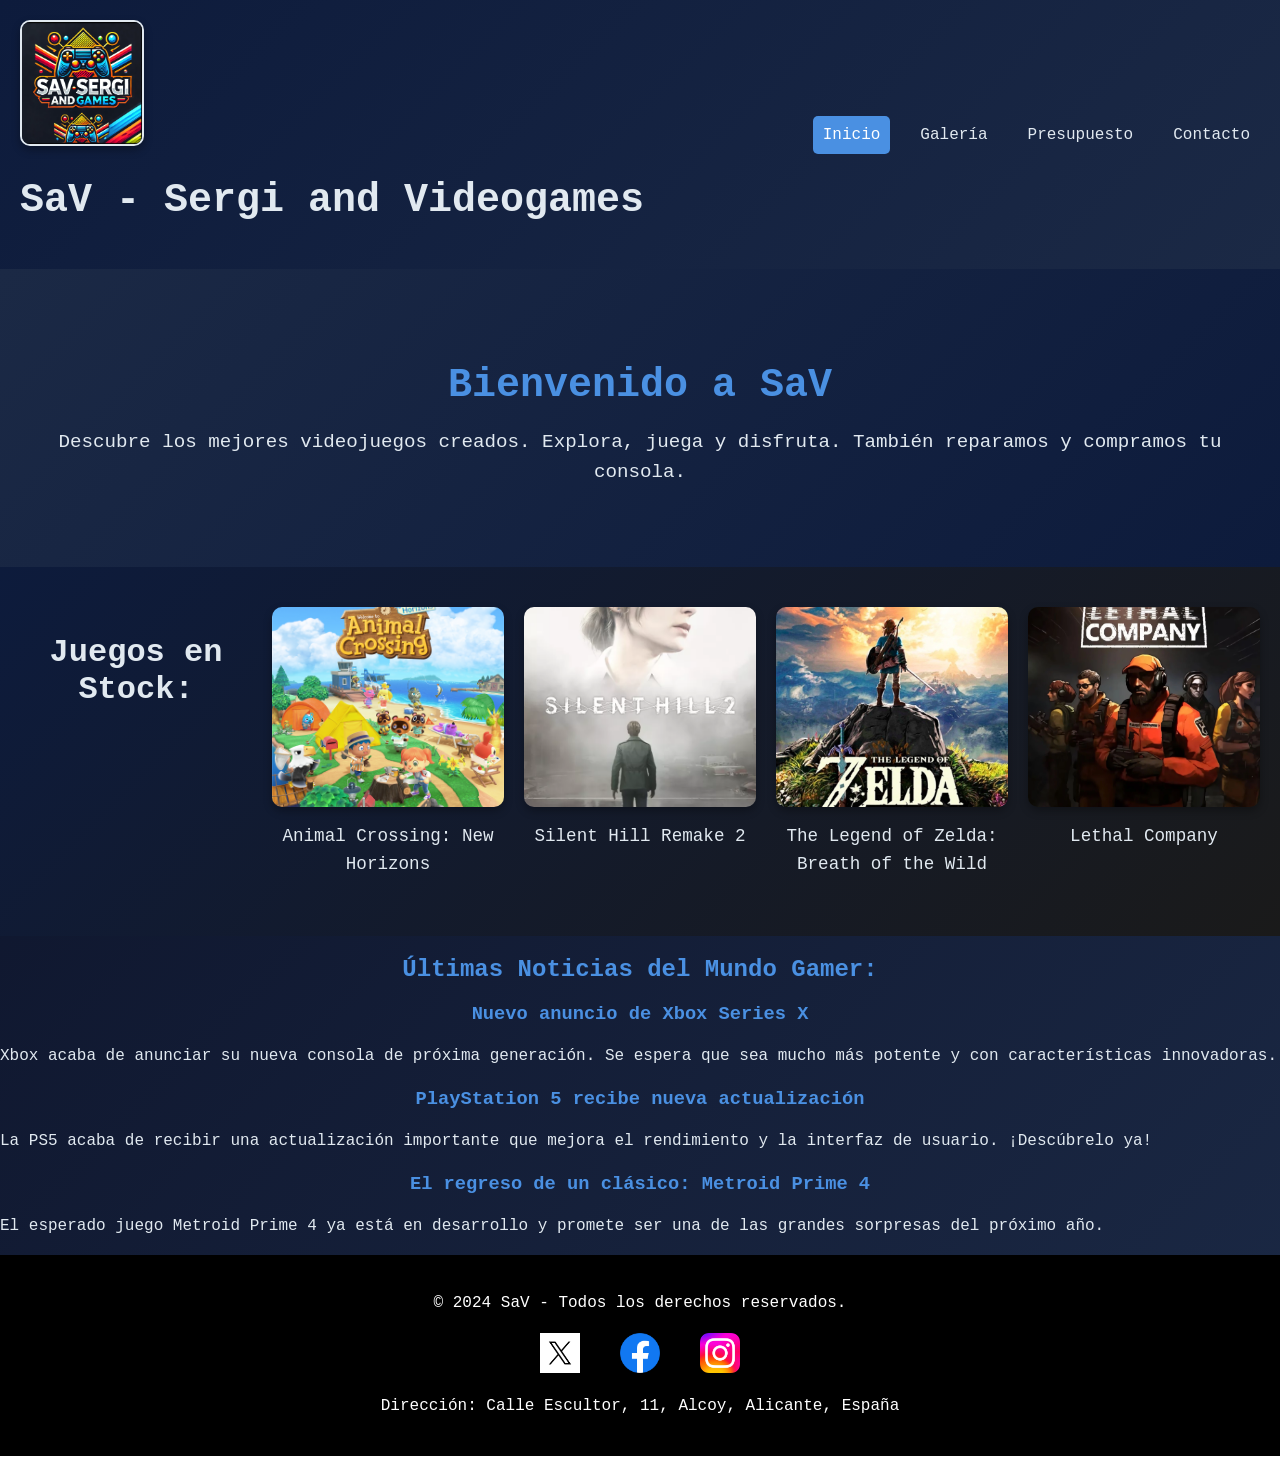
<file: index.html>
<!DOCTYPE html>
<html lang="es">
<head>
    <meta charset="UTF-8">
    <meta name="viewport" content="width=device-width, initial-scale=1.0">
    <title>SaV - Sergi and Videogames</title>
    <link rel="stylesheet" href="css/style.css">
    <link rel="icon" href="images/Logotipo.png"> 
</head>
<body>
    <header>
        <div class="logo">
            <img src="images/Logotipo.png" width="150" height="150" alt="Logotipo de SaV">
            <h1>SaV - Sergi and Videogames</h1>
        </div>
        <nav>
            <ul>
                <li><a href="../index.html" class="active">Inicio</a></li>
                <li><a href="../views/productos.html">Galería</a></li>
                <li><a href="../views/presupuesto.html">Presupuesto</a></li>
                <li><a href="../views/contacto.html">Contacto</a></li>
            </ul>
        </nav>
    </header>

    <section class="welcome">
        <h2>Bienvenido a SaV</h2>
        <p>Descubre los mejores videojuegos creados. Explora, juega y disfruta. También reparamos y compramos tu consola.</p>
    </section>

    <section class="featured">
        <h2>Juegos en Stock:</h2>
        <div class="game">
            <img src="images/animal_crosing.jpeg" alt="Juego 1" width="200" height="300">
            <p>Animal Crossing: New Horizons</p>
        </div>
        <div class="game">
            <img src="images/imagejuego2.png" alt="Juego 2" width="200" height="300">
            <p>Silent Hill Remake 2</p>
        </div>
        <div class="game">
            <img src="images/imagejuego3.png" alt="Juego 3" width="200" height="300">
            <p>The Legend of Zelda: Breath of the Wild</p>
        </div>
        <div class="game">
            <img src="images/imagejuego4.png" alt="Juego 4" width="200" height="300"> 
            <p>Lethal Company</p>
        </div>
    </section>

    <section class="news">
        <h2>Últimas Noticias del Mundo Gamer:</h2>
        <div class="news-item">
            <h3>Nuevo anuncio de Xbox Series X</h3>
            <p>Xbox acaba de anunciar su nueva consola de próxima generación. Se espera que sea mucho más potente y con características innovadoras.</p>
        </div>
        <div class="news-item">
            <h3>PlayStation 5 recibe nueva actualización</h3>
            <p>La PS5 acaba de recibir una actualización importante que mejora el rendimiento y la interfaz de usuario. ¡Descúbrelo ya!</p>
        </div>
        <div class="news-item">
            <h3>El regreso de un clásico: Metroid Prime 4</h3>
            <p>El esperado juego Metroid Prime 4 ya está en desarrollo y promete ser una de las grandes sorpresas del próximo año.</p>
        </div>
    </section>

    <footer>
        <p>&copy; 2024 SaV - Todos los derechos reservados.</p>
        <ul>
            <li><a href="https://x.com/?lang=es"><img src="images/twitter.png" alt="Twitter" width="30" height="30"></a></li>
            <li><a href="https://www.facebook.com/sergi.fenollar"><img src="images/facebook_Logo.png" alt="Facebook" width="30" height="30"></a></li>
            <li><a href="https://www.instagram.com/sergi_2208/"><img src="images/Instagram_logo.png" alt="Instagram" width="30" height="30"></a></li>
        </ul>
        <p>Dirección: Calle Escultor, 11, Alcoy, Alicante, España</p>
    </footer>
</body>
</html>
</file>
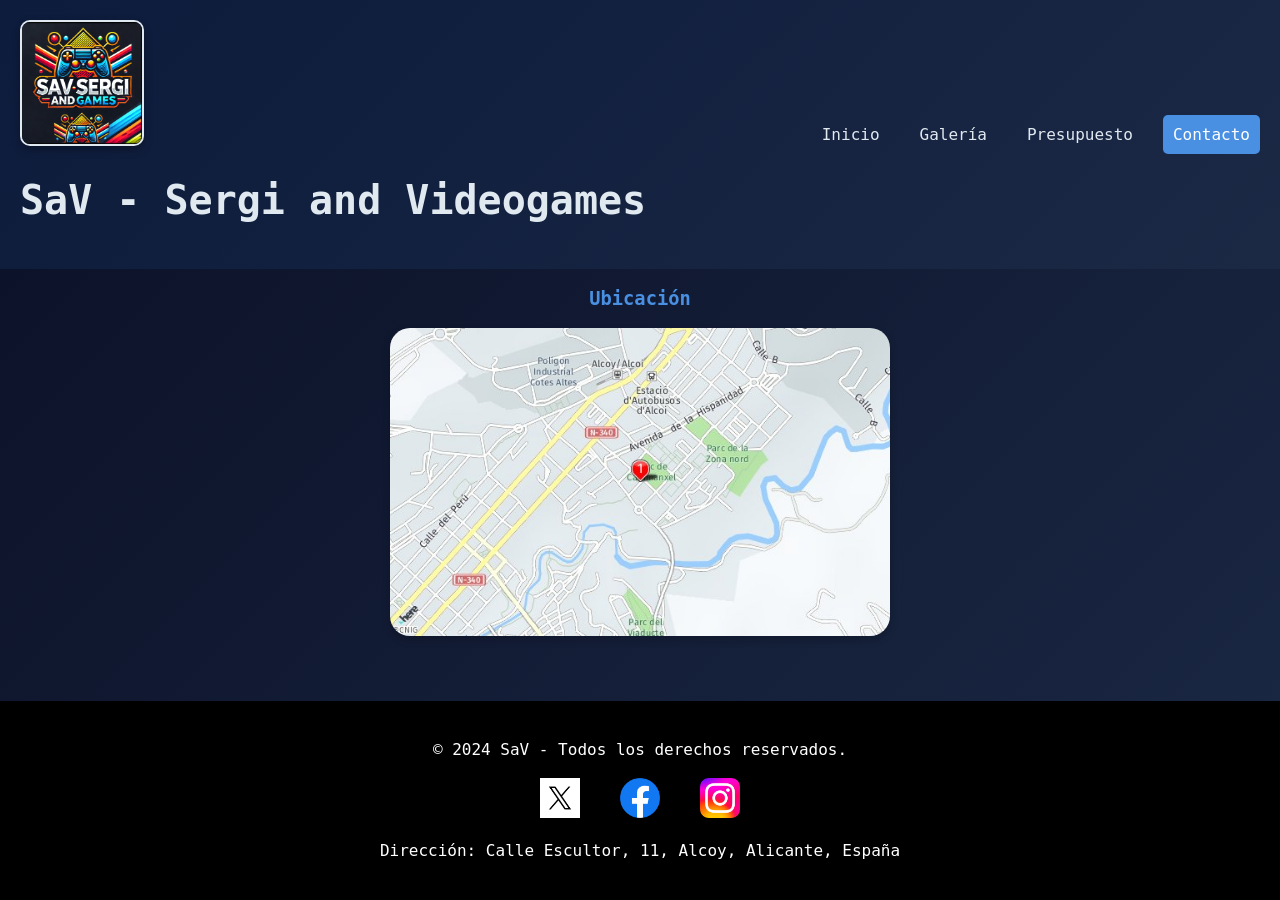
<file: views/contacto.html>
<!DOCTYPE html>
<html lang="es">
<head>
    <meta charset="UTF-8">
    <meta name="viewport" content="width=device-width, initial-scale=1.0">
    <title>SaV - Sergi and Videogames</title>
    <link rel="stylesheet" href="../css/style.css">
    <link rel="icon" href="../images/Logotipo.png"> 
</head>
<body>
    <header>
        <div class="logo">
            <img src="../images/Logotipo.png" width="150" height="150" alt="Logotipo de SaV">
            <h1>SaV - Sergi and Videogames</h1>
        </div>
        <nav>
            <ul>
                <li><a href="../index.html">Inicio</a></li>
                <li><a href="../views/productos.html">Galería</a></li>
                <li><a href="../views/presupuesto.html">Presupuesto</a></li>
                <li><a href="../views/contacto.html" class="active">Contacto</a></li>
            </ul>
        </nav>
    </header>

    <div class="map">
        <h3>Ubicación</h3>
        <img src="../images/mapview.jpeg" width="600" height="400" alt="Vista del mapa">
    </div>

    <footer>
        <p>&copy; 2024 SaV - Todos los derechos reservados.</p>
        <ul>
            <li><a href="https://x.com/?lang=es"><img src="../images/twitter.png" alt="Twitter" width="30" height="30"></a></li>
            <li><a href="https://www.facebook.com/sergi.fenollar"><img src="../images/facebook_Logo.png" alt="Facebook" width="30" height="30"></a></li>
            <li><a href="https://www.instagram.com/sergi_2208/"><img src="../images/Instagram_logo.png" alt="Instagram" width="30" height="30"></a></li>
        </ul>
        <p>Dirección: Calle Escultor, 11, Alcoy, Alicante, España</p>
    </footer>
</body>
</html>
</file>
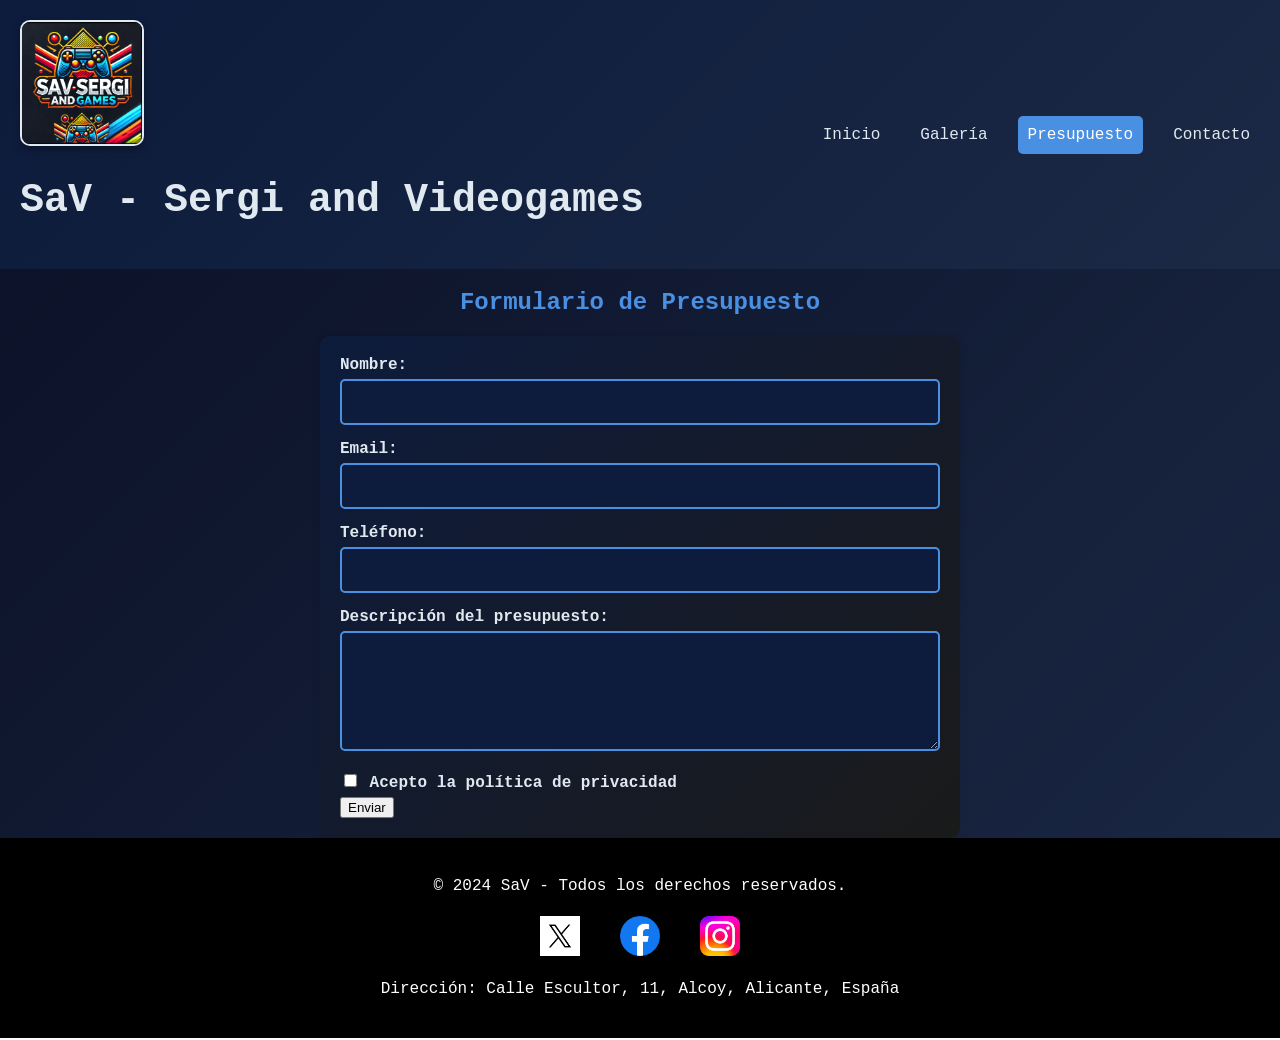
<file: views/presupuesto.html>
<!DOCTYPE html>
<html lang="es">
<head>
    <meta charset="UTF-8">
    <meta name="viewport" content="width=device-width, initial-scale=1.0">
    <title>SaV - Sergi and Videogames</title>
    <link rel="stylesheet" href="../css/style.css">
    <link rel="icon" href="../images/Logotipo.png"> 
</head>
<body>
    <header>
        <div class="logo">
            <img src="../images/Logotipo.png" width="150" height="150" alt="Logotipo de SaV">
            <h1>SaV - Sergi and Videogames</h1>
        </div>
        <nav>
            <ul>
                <li><a href="../index.html">Inicio</a></li>
                <li><a href="../views/productos.html">Galería</a></li>
                <li><a href="../views/presupuesto.html" class="active">Presupuesto</a></li>
                <li><a href="../views/contacto.html">Contacto</a></li>
            </ul>
        </nav>
    </header>

    <section class="budget-form">
        <h2>Formulario de Presupuesto</h2>
        <form action="#" method="post">
            <label for="name">Nombre:</label>
            <input type="text" id="name" name="name" pattern="[A-Za-zÁÉÍÓÚáéíóú\s]+" required>
            <label for="email">Email:</label>
            <input type="email" id="email" name="email" required>
            <label for="phone">Teléfono:</label>
            <input type="tel" id="phone" name="phone" pattern="[\+]?[0-9]{9,15}" required>
            <label for="info">Descripción del presupuesto:</label>
            <textarea id="info" name="info" required></textarea>
            <label>
                <input type="checkbox" name="privacy" required> Acepto la política de privacidad
            </label>
            <button type="submit">Enviar</button>
        </form>
    </section>

    <footer>
        <p>&copy; 2024 SaV - Todos los derechos reservados.</p>
        <ul>
            <li><a href="https://x.com/?lang=es"><img src="../images/twitter.png" alt="Twitter" width="30" height="30"></a></li> 
            <li><a href="https://www.facebook.com/sergi.fenollar"><img src="../images/facebook_Logo.png" alt="Facebook" width="30" height="30"></a></li> 
            <li><a href="https://www.instagram.com/sergi_2208/"><img src="../images/Instagram_logo.png" alt="Instagram" width="30" height="30"></a></li> 
        </ul>
        <p>Dirección: Calle Escultor, 11, Alcoy, Alicante, España</p>
    </footer>
</body>
</html>
</file>
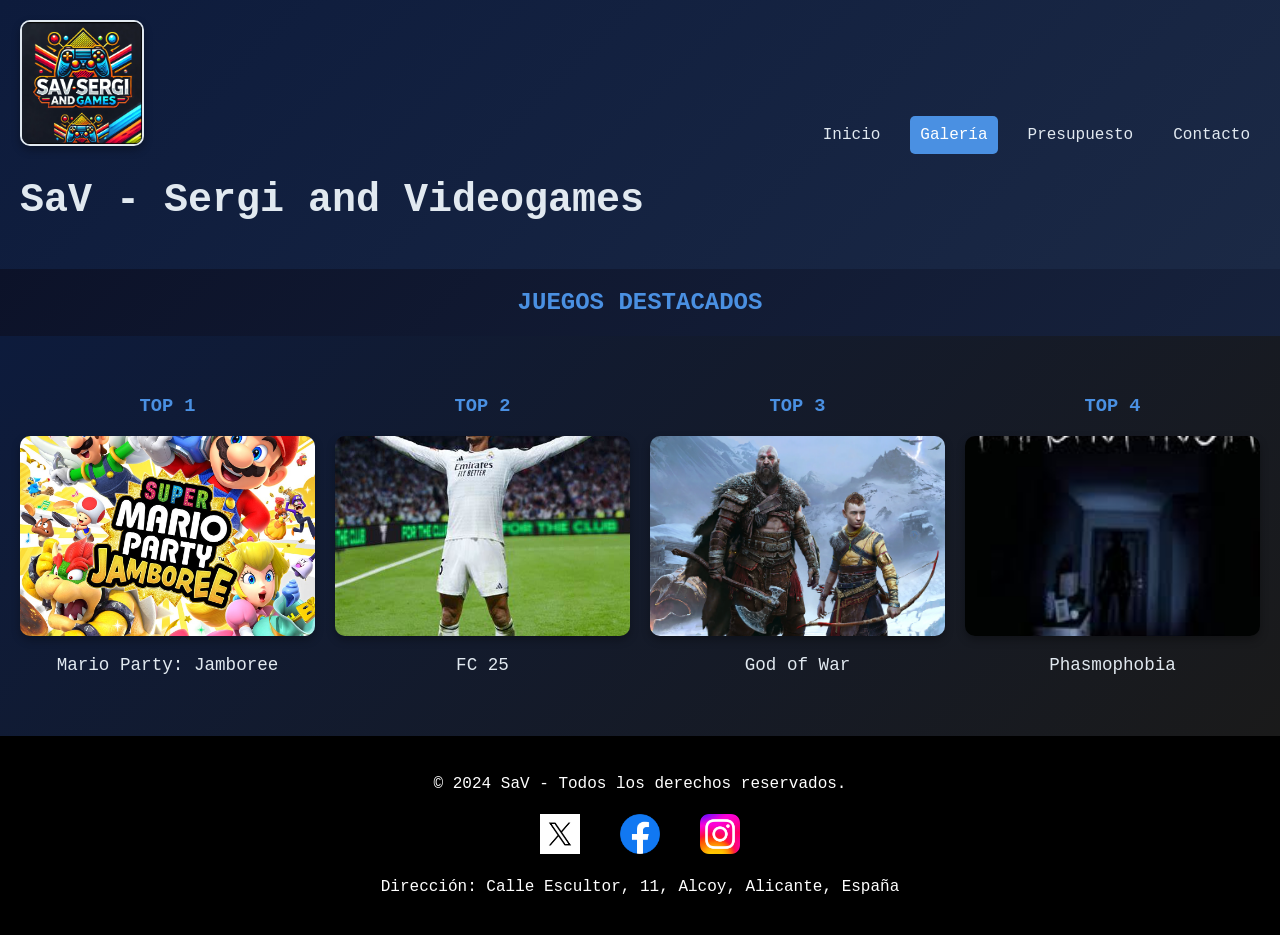
<file: views/productos.html>
<!DOCTYPE html>
<html lang="es">
<head>
    <meta charset="UTF-8">
    <meta name="viewport" content="width=device-width, initial-scale=1.0">
    <title>SaV - Sergi and Videogames</title>
    <link rel="stylesheet" href="../css/style.css">
    <link rel="icon" href="../images/Logotipo.png"> 
</head>
<body>
    <header>
        <div class="logo">
            <img src="../images/Logotipo.png" width="150" height="150" alt="Logotipo de SaV">
            <h1>SaV - Sergi and Videogames</h1>
        </div>
        <nav>
            <ul>
                <li><a href="../index.html">Inicio</a></li>
                <li><a href="../views/productos.html" class="active">Galería</a></li>
                <li><a href="../views/presupuesto.html">Presupuesto</a></li>
                <li><a href="../views/contacto.html">Contacto</a></li>
            </ul>
        </nav>
    </header>

    <h2>JUEGOS DESTACADOS</h2>
    <section class="featured">
        <div class="game">
            <h3>TOP 1</h3>
            <img src="../images/marioparty.jpg" alt="Juego 1" width="200" height="300">
            <p>Mario Party: Jamboree</p> 
        </div>
        <div class="game">
            <h3>TOP 2</h3>
            <img src="../images/fc25.jpeg" alt="Juego 2" width="200" height="300">
            <p>FC 25</p>
        </div>
        <div class="game">
            <h3>TOP 3</h3>
            <img src="../images/Godofwar.jpg" alt="Juego 3" width="200" height="300">
            <p>God of War</p>
        </div>
        <div class="game">
            <h3>TOP 4</h3>
            <img src="../images/PH.jpeg" alt="Juego 4" width="200" height="300"> 
            <p>Phasmophobia</p>
        </div>
    </section>
    
    <footer>
        <p>&copy; 2024 SaV - Todos los derechos reservados.</p>
        <ul>
            <li><a href="https://x.com/?lang=es"><img src="../images/twitter.png" alt="Twitter" width="30" height="30"></a></li> 
            <li><a href="https://www.facebook.com/sergi.fenollar"><img src="../images/facebook_Logo.png" alt="Facebook" width="30" height="30"></a></li> 
            <li><a href="https://www.instagram.com/sergi_2208/"><img src="../images/Instagram_logo.png" alt="Instagram" width="30" height="30"></a></li> 
        </ul>
        <p>Dirección: Calle Escultor, 11, Alcoy, Alicante, España</p>
    </footer>
</body>
</html>
</file>
<file: css/style.css>
body { 
    font-family: 'VT323', monospace;
    color: #E1E9F0;
    background: linear-gradient(135deg, #0A0F25, #1B2945);
    margin: 0;
    padding: 0;
    display: flex;
    flex-direction: column;
    min-height: 100vh;
}

h1, h2, h3 {
    color: #4A90E2;
    text-align: center;
}

p {
    line-height: 1.6;
}

header {
    background: linear-gradient(135deg, #0D1B3C, #1B2945);
    padding: 20px;
    display: flex;
    align-items: center;
    justify-content: space-between;
}

.logo img {
    width: 120px;
    height: auto;
    border-radius: 10px;
    margin-right: 15px;
    box-shadow: 0 4px 8px rgba(0, 0, 0, 0.3);
    border: 2px solid #E1E9F0;
}

.logo h1 {
    font-size: 2.5em;
    display: inline-block;
    vertical-align: middle;
    color: #E1E9F0;
    font-weight: bold;
}

nav ul {
    list-style: none;
    display: flex;
    gap: 20px;
    margin: 0;
}

nav ul li a {
    color: #E1E9F0;
    text-decoration: none;
    padding: 10px;
    border-radius: 5px;
    transition: background 0.3s ease;
}

nav ul li a:hover, nav ul li a.active {
    background-color: #4A90E2;
    color: #FFFFFF;
}

.welcome {
    padding: 60px 20px;
    text-align: center;
    background: linear-gradient(135deg, #1B2945, #0D1B3C);
}

.welcome h2 {
    font-size: 2.5em;
    margin-bottom: 10px;
}

.welcome p {
    font-size: 1.2em;
    text-align: center;
}

.featured {
    padding: 40px 20px;
    background: linear-gradient(135deg, #0D1B3C, #1A1A1A);
    text-align: center;
}

.featured h2 {
    font-size: 2em;
    margin-bottom: 20px;
    color: #E1E9F0;
}

.featured {
    display: grid;
    grid-template-columns: repeat(auto-fit, minmax(200px, 1fr));
    gap: 20px;
}

.featured .game {
    text-align: center;
}

.featured .game img {
    width: 100%;
    height: 200px;
    object-fit: cover;
    border-radius: 10px;
    box-shadow: 0 4px 8px rgba(0, 0, 0, 0.3);
    transition: transform 0.3s ease;
}

.featured .game:hover img {
    transform: scale(1.05);
}

.featured p {
    margin-top: 10px;
    font-size: 1.1em;
    text-align: center;
}

form {
    width: 90%;
    max-width: 600px;
    margin: 0 auto;
    padding: 20px;
    background: linear-gradient(135deg, #0D1B3C, #1A1A1A);
    border-radius: 10px;
    box-shadow: 0 4px 10px rgba(0, 0, 0, 0.1);
}

form input[type="text"],
form input[type="email"],
form input[type="tel"],
form textarea {
    width: 100%;
    padding: 12px;
    margin-bottom: 15px;
    border: 2px solid #4A90E2;
    border-radius: 5px;
    background-color: #0D1B3C;
    color: #E1E9F0;
    font-size: 1em;
    box-sizing: border-box;
    transition: border-color 0.3s ease;
}

form textarea {
    height: 120px;
    resize: vertical;
}

form input[type="submit"] {
    width: 100%;
    padding: 12px;
    margin-top: 10px;
    background-color: #4A90E2;
    color: white;
    border: none;
    border-radius: 5px;
    font-size: 1.2em;
    cursor: pointer;
    box-sizing: border-box;
    transition: background-color 0.3s ease;
}

form input[type="submit"]:hover {
    background-color: #357ABD;
}

form input[type="text"]:focus,
form input[type="email"]:focus,
form input[type="tel"]:focus,
form textarea:focus {
    border-color: #E1E9F0;
    outline: none;
}

form label {
    display: block;
    color: #E1E9F0;
    font-weight: bold;
    margin-bottom: 5px;
}

form .form-group {
    margin-bottom: 20px;
}

footer {
    background-color: #000;
    color: white;
    padding: 20px;
    text-align: center;
    margin-top: auto;
}

footer ul {
    list-style: none;
    padding: 0;
}

footer ul li {
    display: inline-block;
    margin: 0 15px;
}

footer ul li a {
    display: inline-block;
}

footer ul li img {
    width: 40px;
    height: 40px;
    object-fit: contain;
    transition: transform 0.3s ease;
}

footer ul li a:hover img {
    transform: scale(1.1);
}

footer .facebook img {
    filter: grayscale(100%);
}

footer .facebook:hover img {
    filter: none;
}

footer .twitter img {
    filter: grayscale(100%);
}

footer .twitter:hover img {
    filter: none;
}

footer .instagram img {
    filter: grayscale(100%);
}

footer .instagram:hover img {
    filter: none;
}

.gallery {
    display: grid;
    grid-template-columns: repeat(auto-fill, minmax(250px, 1fr));
    gap: 20px;
    padding: 20px;
    margin: 0 auto;
    max-width: 1200px;
}

.gallery-item {
    background: linear-gradient(135deg, #0D1B3C, #1B2945);
    border-radius: 10px;
    overflow: hidden;
    box-shadow: 0 4px 10px rgba(0, 0, 0, 0.1);
    text-align: center;
    padding: 10px;
    display: flex;
    flex-direction: column;
    justify-content: flex-end;
}

.gallery-item img {
    width: 100%;
    height: 250px;
    object-fit: cover;
    border-radius: 5px;
    transition: transform 0.3s ease;
}

.gallery-item img:hover {
    transform: scale(1.05);
}

.gallery-item p {
    font-size: 1.2em;
    color: #E1E9F0;
    font-weight: bold;
    margin-top: 10px;
    text-align: center;
}

.map img {
    width: 100%;
    max-width: 500px;
    height: auto;
    border-radius: 20px;
    box-shadow: 0 4px 8px rgba(0, 0, 0, 0.2);
    margin: 0 auto;
    display: block;
}
</file>
